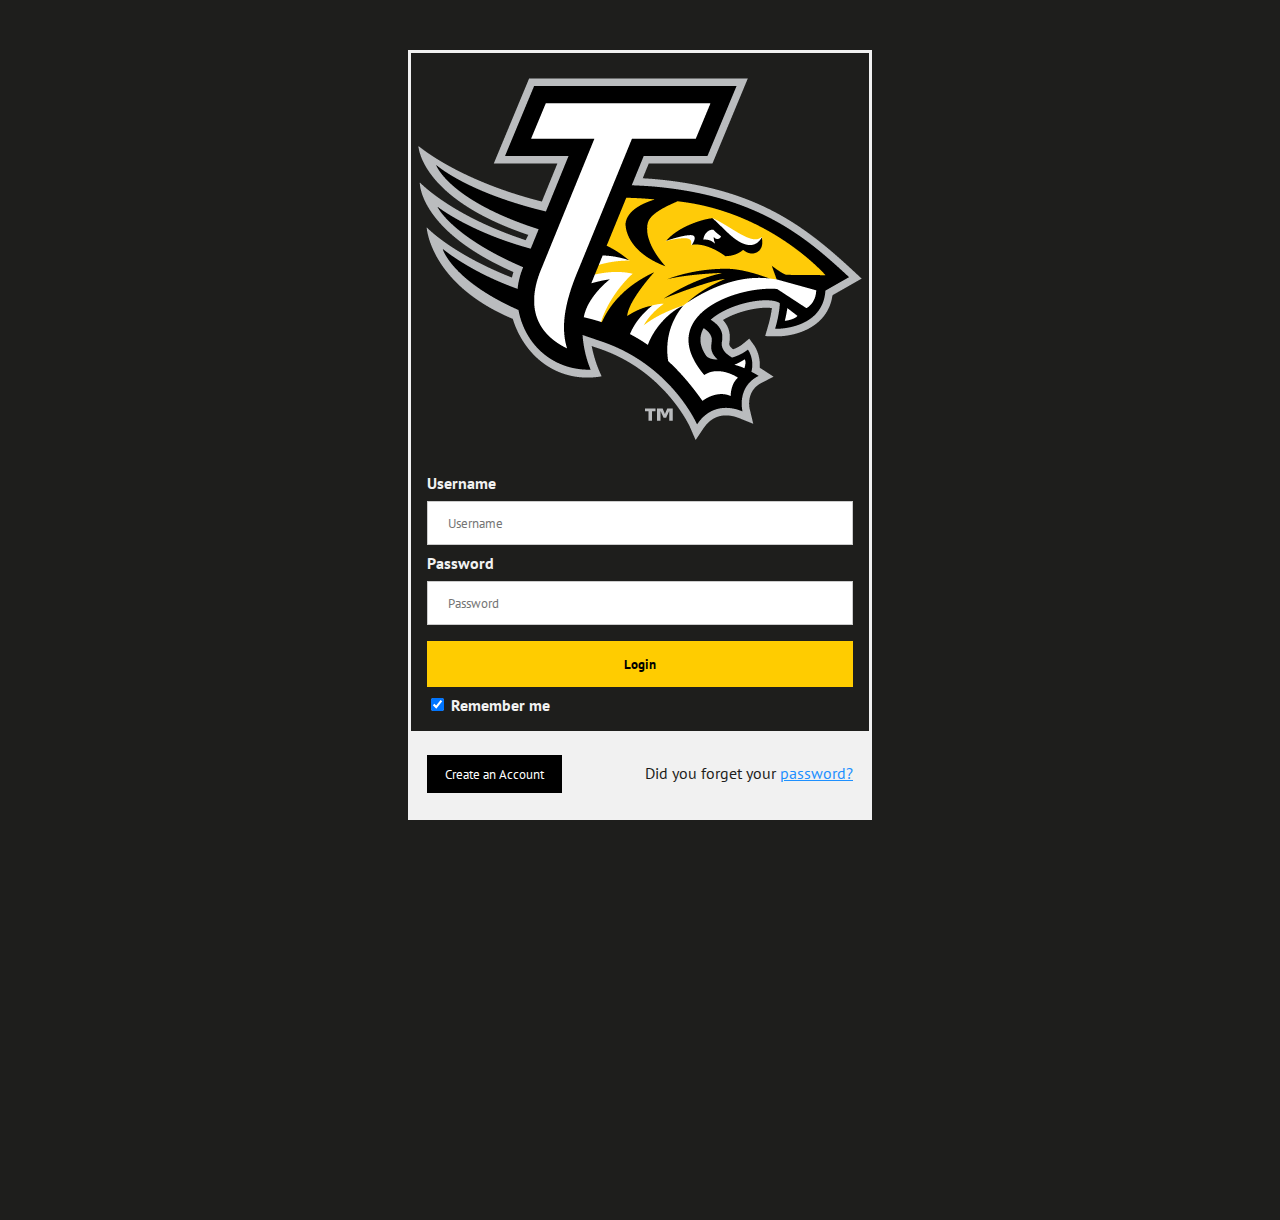
<file: index.html>
<!DOCTYPE html>
<html>
  <head>
    <meta charset="UTF-8">
    <title>Timely Login</title>
    <link rel="shortcut icon" type="image/x-icon" href="favicon.ico">
    <link rel="stylesheet" href="timely.css">
    
<link href="https://fonts.googleapis.com/css?family=PT+Sans|Poppins" rel="stylesheet">
  </head>
  <body>
  
  <form action="/action_page.php">
  <div class="imgcontainer">
    <img src="towson.png" alt="Timely" class="placeholder">
  </div>

  <div class="container">
    <label for="uname"><b class="colorWhite">Username</b></label>
    <input type="text" placeholder="Username" name="uname" required>

    <label for="psw"><b class="colorWhite">Password</b></label>
    <input type="password" placeholder="Password" name="psw" required>
        
    <button type="submit"><b class="colorBlack">Login</b></button>
    <label>
      <input type="checkbox" checked="checked" name="remember"> <b class="colorWhite">Remember me </b>
    </label>
  </div>

  <div class="container" style="background-color:#f1f1f1">
    <a href="createAcc.html"><button type="button" class="createAccbtn">Create an Account</button></a>
    <span class="psw">Did you forget your <a href="#">password?</a></span>
  </div>
</form>
 
  </body>
</html>
</file>
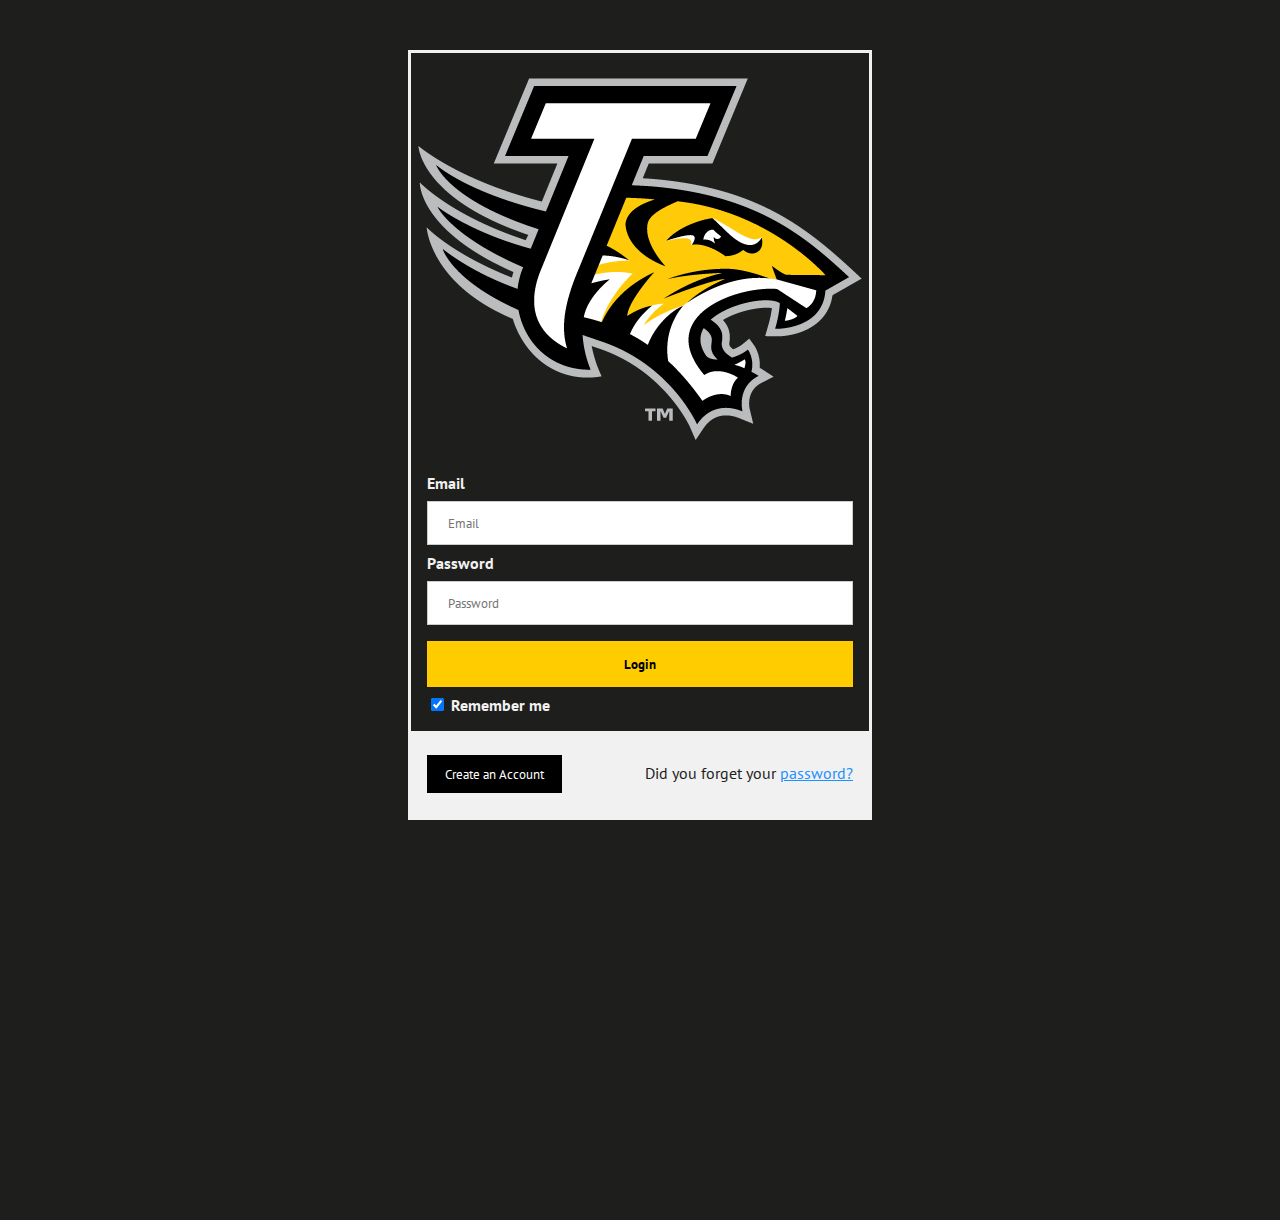
<file: public/index.html>
<!DOCTYPE html>
<html>
  <head>
    <meta charset="UTF-8">
    <title>Timely Login</title>
    <link rel="shortcut icon" type="image/x-icon" href="favicon.ico">
    <link rel="stylesheet" href="timely.css">

<link href="https://fonts.googleapis.com/css?family=PT+Sans|Poppins" rel="stylesheet">
  </head>
  <body>

  <form action="/assignments.html" method="POST">
  <div class="imgcontainer">
    <img src="towson.png" alt="Timely" class="placeholder">
  </div>

  <div class="container">
    <label for="email"><b class="colorWhite">Email</b></label>
    <input type="text" placeholder="Email" name="email" required>

    <label for="password"><b class="colorWhite">Password</b></label>
    <input type="password" placeholder="Password" name="password" required>

    <button type="submit"><b class="colorBlack">Login</b></button>
    <label>
      <input type="checkbox" checked="checked" name="remember"> <b class="colorWhite">Remember me </b>
    </label>
  </div>

  <div class="container" style="background-color:#f1f1f1">
    <a href="createAcc.html"><button type="button" class="createAccbtn">Create an Account</button></a>
    <span class="psw">Did you forget your <a href="#">password?</a></span>
  </div>
</form>

  </body>
</html>
</file>
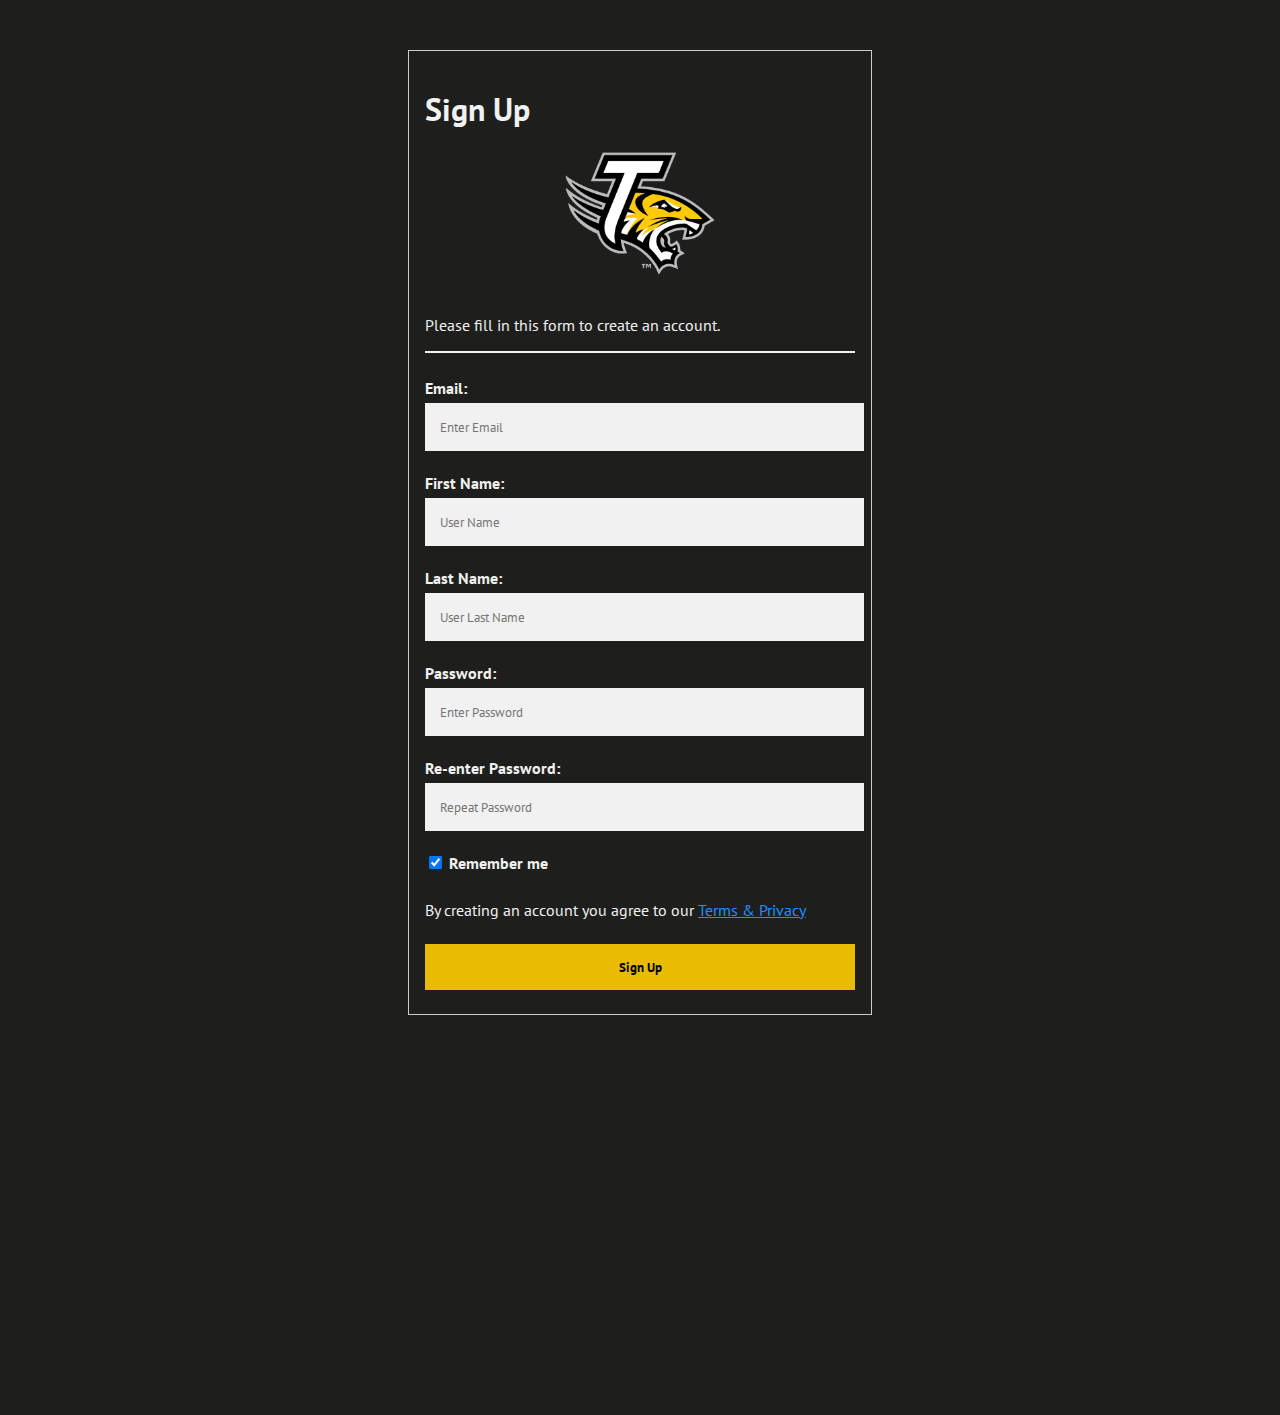
<file: createAcc.html>
<!DOCTYPE html>
<html>
  <head>
    <meta charset="UTF-8">
    <title>Create an Account</title>
    
        <link rel="shortcut icon" type="image/x-icon" href="favicon.ico">
    <link rel="stylesheet" href="createAcc.css">
    <link href="https://fonts.googleapis.com/css?family=PT+Sans|Poppins" rel="stylesheet">
  </head>
  <body>
  <form action="/action_page.php" style="border:1px solid #ccc">
  <div class="container">
    <h1 class="colorWhite">Sign Up</h1>
    <img src="towson.png" id ="TUimage">
    <p class="colorWhite">Please fill in this form to create an account.</p>
    <hr>

    <label for="email"><b class="colorWhite">Email:</b></label>
    <input type="text" placeholder="Enter Email" name="email" required>
    
        <label for="uName"><b class="colorWhite">First Name:</b></label>
    <input type="text" placeholder="User Name" name="uName" required>
    
           <!-- keep first name and last name on same line for more ergonomic look (add later)-->
           
            <label for="uLname"><b class="colorWhite">Last Name:</b></label>
    <input type="text" placeholder="User Last Name" name="uLname" required>

    <label for="psw"><b class="colorWhite">Password:</b></label>
    <input type="password" placeholder="Enter Password" name="psw" required>

    <label for="psw-repeat"><b class="colorWhite">Re-enter Password:</b></label>
    <input type="password" placeholder="Repeat Password" name="psw-repeat" required>
    
    <label>
      <input type="checkbox" checked="checked" name="remember" style="margin-bottom:15px"><b class="colorWhite"> Remember me</b>
    </label>
    
    <p class="colorWhite">By creating an account you agree to our <a href="#" style="color:dodgerblue">Terms & Privacy</a></p>

    <div class="clearfix">
      
      <button type="submit" class="signupbtn"><b class = "colorBlack">Sign Up</b></button>
    </div>
  </div>
</form>

  </body>            <!-- add function later-->
</html>
</file>
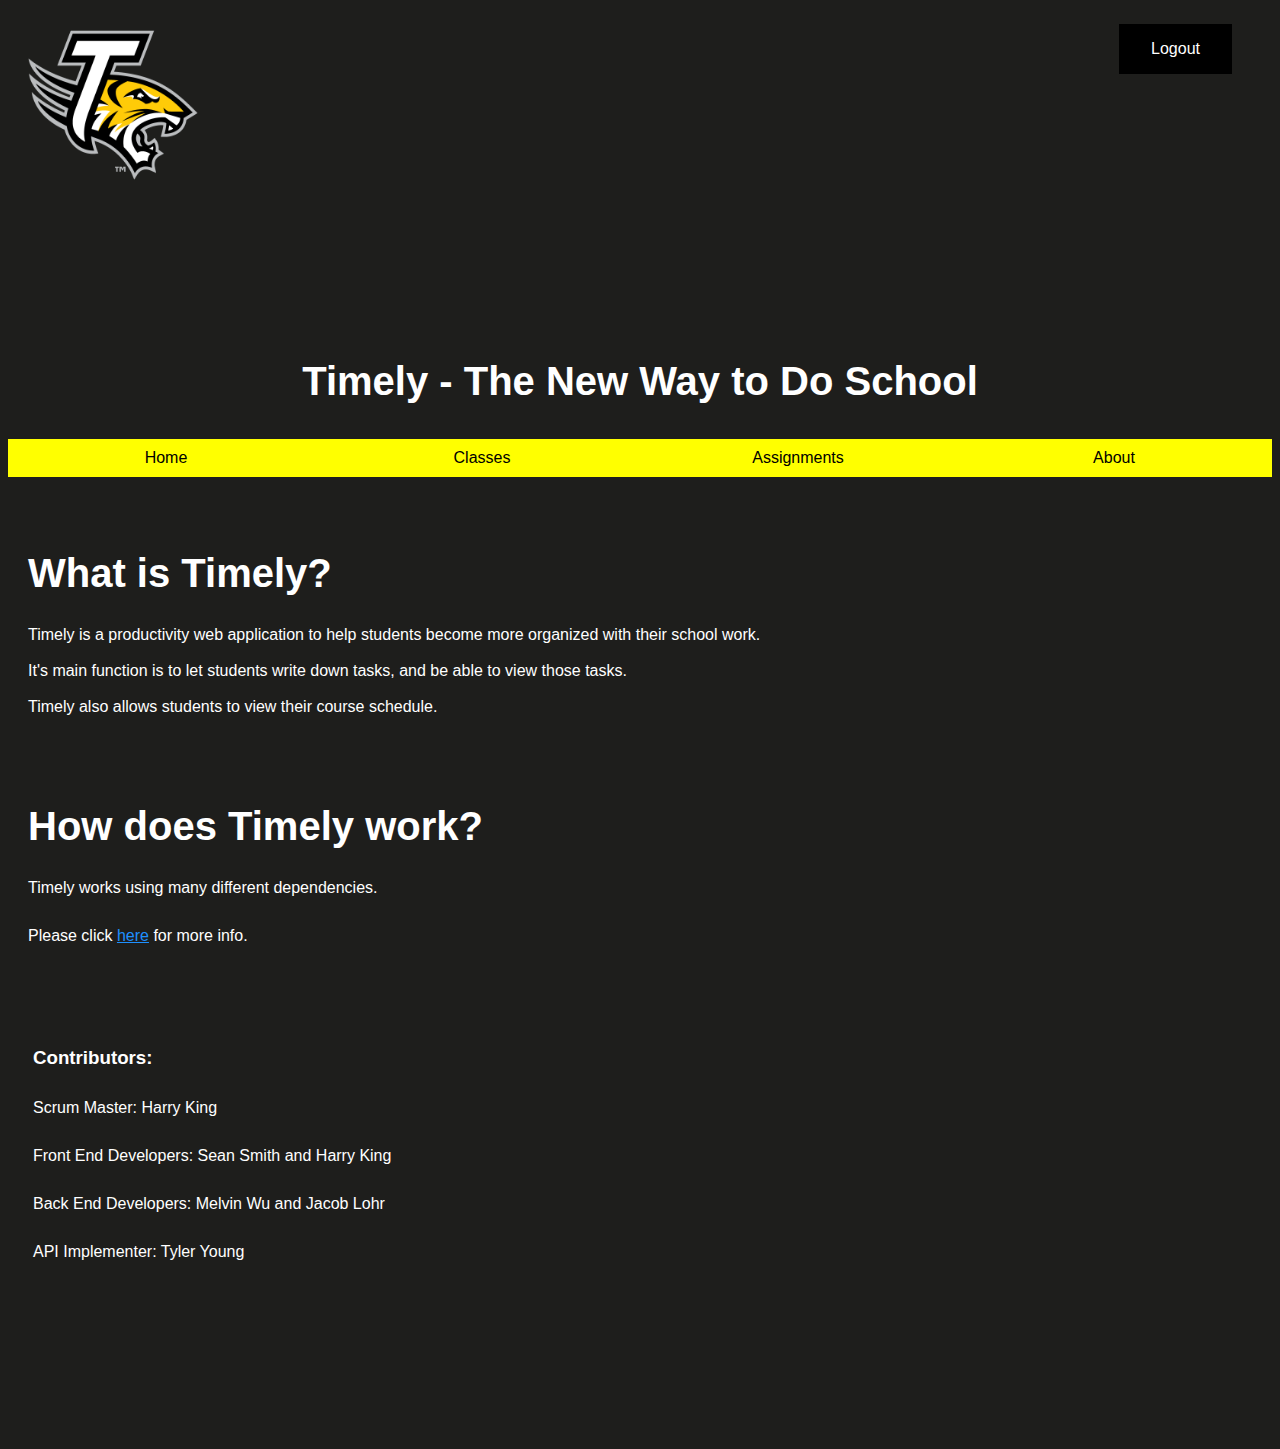
<file: public/about.html>
<!DOCTYPE html>

<html>
<head>
	<title> Timely </title> 
	<link rel = "stylesheet" href = "timely.css">
	    <link rel="shortcut icon" type="image/x-icon" href="favicon.ico">
	<style>
		.home {
			width:8%;
			height:100%;
            margin: 30px 30px 0px 20px;
            
		}

		
		.logout {
                float:right;
                margin-top: -160px;
                text-align: right;
                margin-right: 40px;
                background-color: black;
                color: black;
                border: 2px solid #555555;
        border: none;
        color: white;
        padding: 16px 32px;
        text-align: center;
        text-decoration: none;
        font-size: 16px;
        -webkit-transition-duration: 0.4s; /* Safari */
        transition-duration: 0.4s;
        cursor: pointer;
		}

.logout:hover {
    background-color: #555555;
    color: white;
}
		
		.bar {
			text-decoration: none;
			color: black;
		}
        
    .btn-group button {
        background-color: yellow;
       
        color: white; 
        padding: 10px 24px; 
        cursor: pointer; 
        float: left;
        color: black;
        font-size: 16px;
}


.btn-group:after {
    content: "";
    clear: both;
    display: table;
}

.btn-group button:not(:last-child) {
    border-right: none; 
}


.btn-group button:hover {
    background-color: #666600;
}
		
		.about {
			color: white;
            margin: 30px 30px 0px 20px;
		}
		
        .cont{
            margin-left: 5px;
           
        }
        h1{
            font-size: 40px;
        }
		
        
        .bar{
            margin-top: 20px;
        }
        
	</style> 
</head>

<body>
	<div class = "home">
		<a href = "index.html">
		<img src = "towson.png" style = "width:170px; height:150px">
		</a>
	</div>
	
	<div class = "logout">
		<a href="index.html" style = "color: white; text-decoration: none"> Logout </a>
	</div>
	
	<div style = "text-align: center; margin-top: 175px"> 
		<h1 style = "color:white"> Timely - The New Way to Do School </h1>
	</div>

		
				<div class="btn-group" style="width:100%">
  <a href = "profile.html"><button style="width:25%">Home</button></a>
  <a href = "classes.html"><button style="width:25%">Classes</button></a>
 <a href = "assignments.html"> <button style="width:25%">Assignments</button></a>
 <a href = "about.html"> <button style="width:25%">About</button></a>

	</div>
	<br></br>
	<div> 
		<h1 class = "about"> What is Timely?</h1>
		<p class = "about" style = "padding-bottom: 40px"> Timely is a productivity web application to help students become more
		organized with their school work.<br></br> It's main function is to let students write down tasks, and be able to view those tasks. <br></br>Timely also allows students to view their course schedule. <br> </br> </p>
		<h1 class = "about"> How does Timely work?</h1>
		<p class = "about"> Timely works using many different dependencies. </p>
		<p class = "about"> Please click <a href="https://github.com/tyleryoung98/timely">here</a> for more info.</p>
		
<br></br>
		<br></br>
		<div class=cont>
		<h3 class = "about">Contributors: </h3>
		<p class = "about"> Scrum Master: Harry King </p>
		<p class = "about"> Front End Developers: Sean Smith and Harry King </p>
		<p class = "about"> Back End Developers: Melvin Wu and Jacob Lohr </p>
		<p class = "about"> API Implementer: Tyler Young </p>
		<br></br>
		<br></br>
		<br></br>
		<br></br>
		<br></br>
</div>
	</div>
	
</body>
</html>
</file>
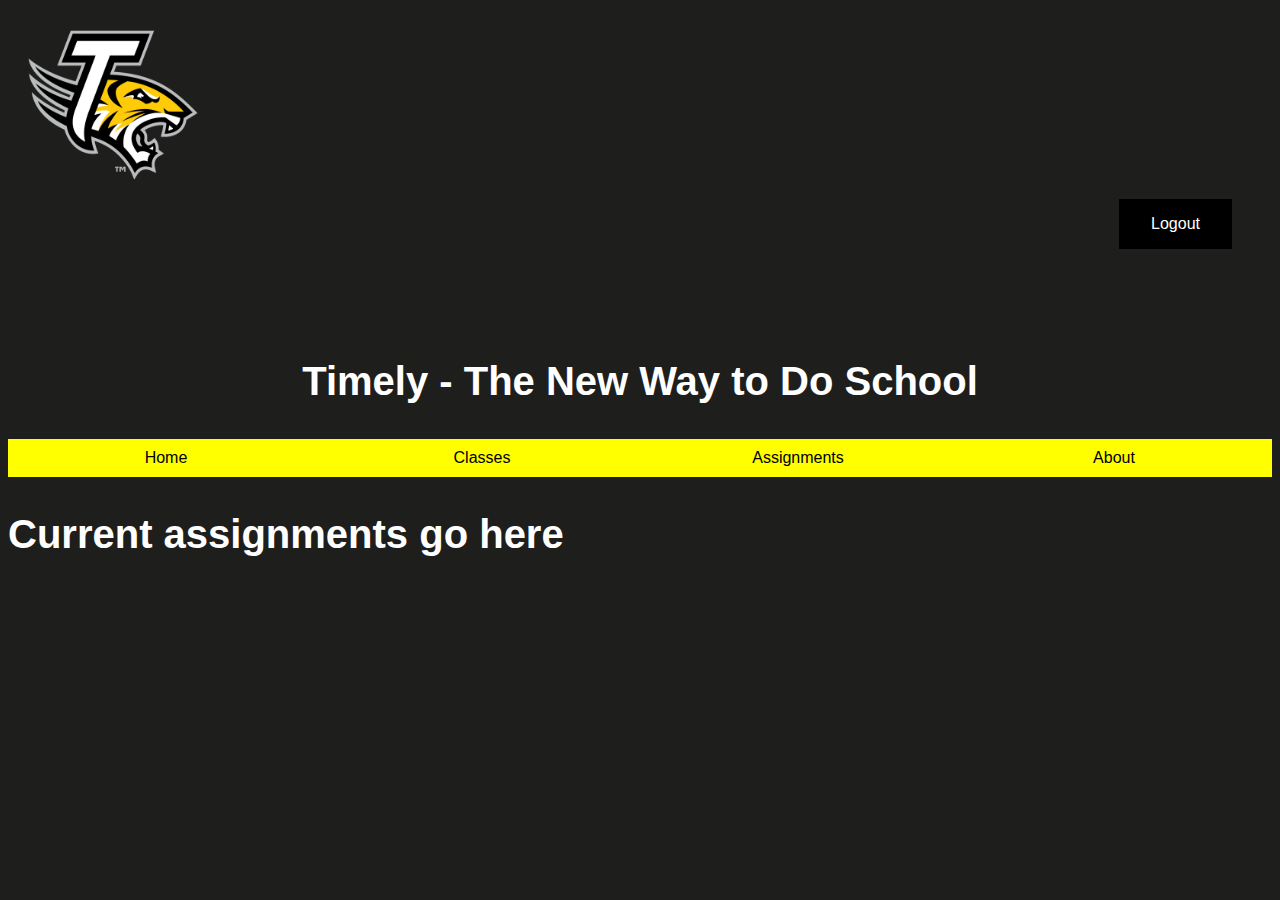
<file: public/assignments.html>
<!DOCTYPE html>

<html>
<head>
	<title> Timely </title> 
	<link rel = "stylesheet" href = "timely.css">
	    <link rel="shortcut icon" type="image/x-icon" href="favicon.ico">
	<style>
		.home {
			width:8%;
			height:100%;
            margin: 30px 30px 0px 20px;
		}

		
		.logout {
                float:right;
                margin-top: -160px;
                text-align: right;
                margin-right: 40px;
                background-color: black;
                color: black;
                border: 2px solid #555555;
        border: none;
        color: white;
        padding: 16px 32px;
        text-align: center;
        text-decoration: none;
        font-size: 16px;
        -webkit-transition-duration: 0.4s; /* Safari */
        transition-duration: 0.4s;
        cursor: pointer;
		}

.logout:hover {
    background-color: #555555;
    color: white;
}
		
		.bar {
			text-decoration: none;
			color: black;
		}
                
        h1{
            font-size: 40px;
        }
        
            .btn-group button {
        background-color: yellow;
       
        color: white; 
        padding: 10px 24px; 
        cursor: pointer; 
        float: left;
        color: black;
        font-size: 16px;
}


.btn-group:after {
    content: "";
    clear: both;
    display: table;
}

.btn-group button:not(:last-child) {
    border-right: none; 
}


.btn-group button:hover {
    background-color: #666600;
}
	</style> 
</head>

<body>
	<div class = "home">
		<a href = "index.html">
		<img src = "towson.png" style = "width:170px; height:150px">
		</a>
	</div>
	
	<div class = "logout">
		<a href="index.html" style = "color: white; text-decoration: none"> Logout 
	</div>
	
	<div style = "text-align: center; margin-top: 175px"> 
		<h1 style = "color:white"> Timely - The New Way to Do School </h1>
	</div>
<div class="btn-group" style="width:100%">
  <a href = "profile.html"><button style="width:25%">Home</button></a>
  <a href = "classes.html"><button style="width:25%">Classes</button></a>
 <a href = "assignments.html"> <button style="width:25%">Assignments</button></a>
 <a href = "about.html"> <button style="width:25%">About</button></a>

	</div>
	
	<div> 
		<h1 style = "color: white"> Current assignments go here </h1>
	</div>
	
</body>
</html>
</file>
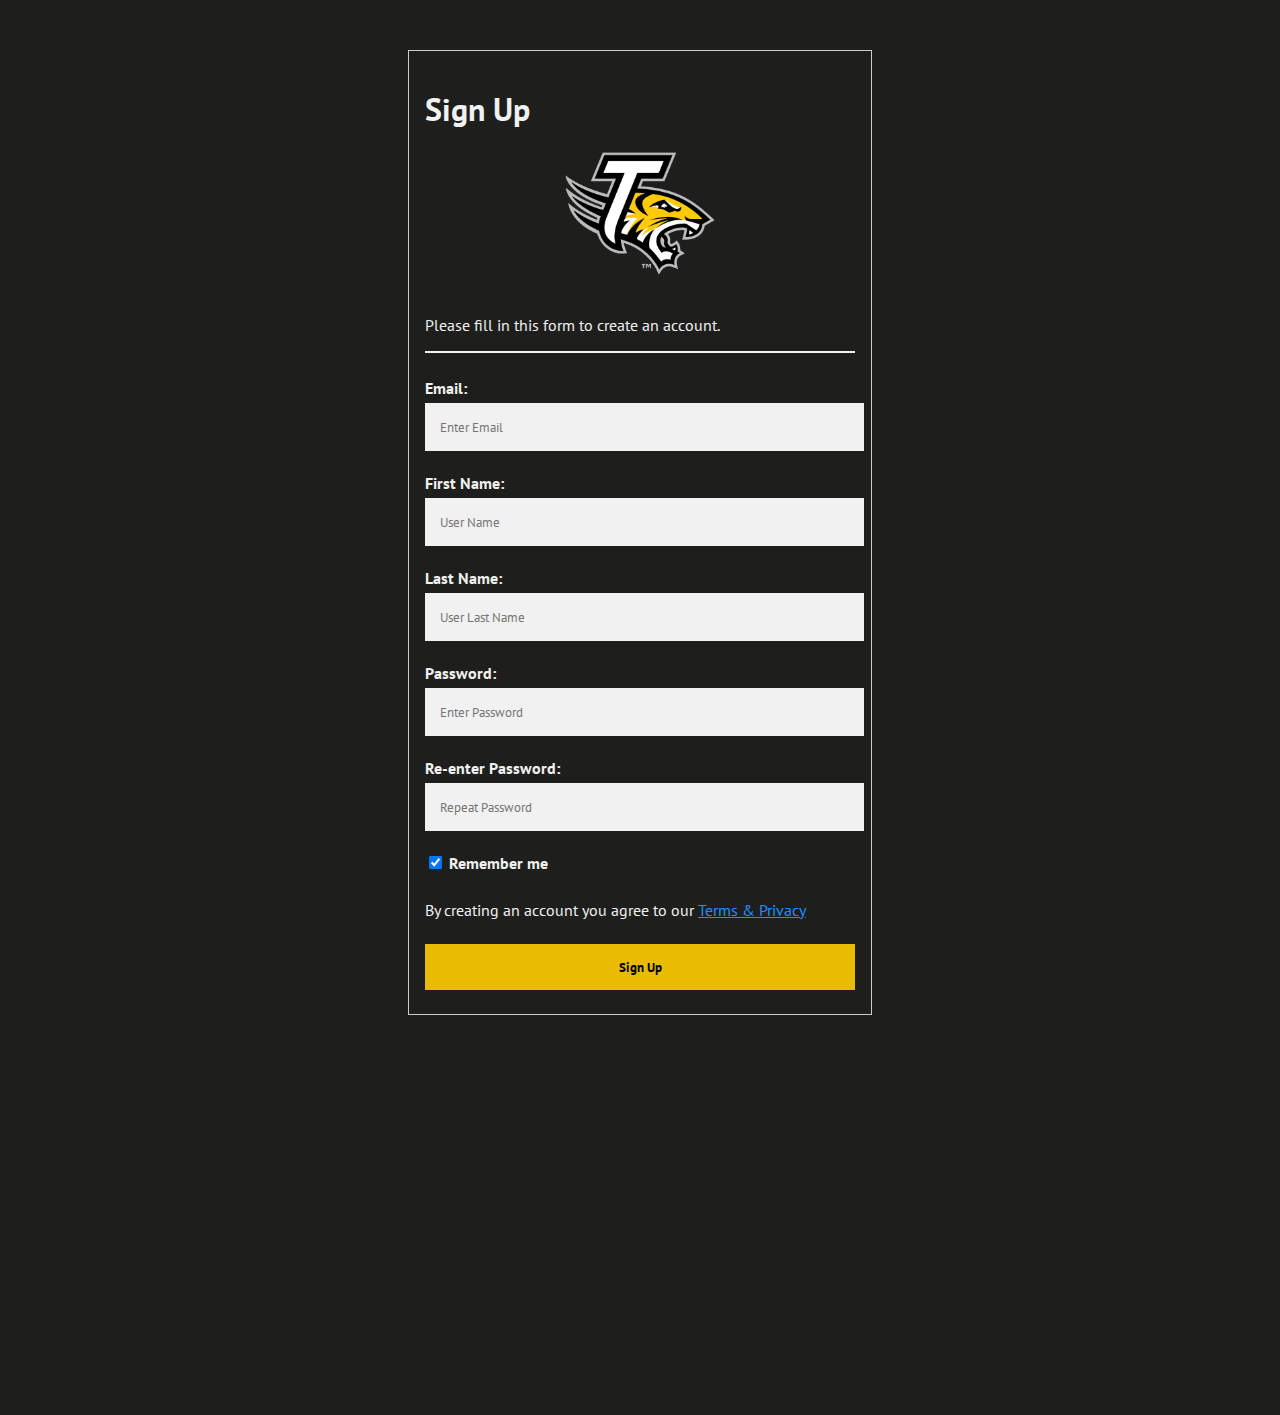
<file: public/createAcc.html>
<!DOCTYPE html>
<html>
  <head>
    <meta charset="UTF-8">
    <title>Create an Account</title>

        <link rel="shortcut icon" type="image/x-icon" href="favicon.ico">
    <link rel="stylesheet" href="createAcc.css">
    <link href="https://fonts.googleapis.com/css?family=PT+Sans|Poppins" rel="stylesheet">
  </head>
  <body>
  <form action="/signup" method="POST" style="border:1px solid #ccc">
  <div class="container">
    <h1 class="colorWhite">Sign Up</h1>
    <img src="towson.png" id ="TUimage">
    <p class="colorWhite">Please fill in this form to create an account.</p>
    <hr>

    <label for="email"><b class="colorWhite">Email:</b></label>
    <input type="text" placeholder="Enter Email" name="email" required>

        <label for="uName"><b class="colorWhite">First Name:</b></label>
    <input type="text" placeholder="User Name" name="first_name" required>

           <!-- keep first name and last name on same line for more ergonomic look (add later)-->

            <label for="uLname"><b class="colorWhite">Last Name:</b></label>
    <input type="text" placeholder="User Last Name" name="last_name" required>

    <label for="psw"><b class="colorWhite">Password:</b></label>
    <input type="password" placeholder="Enter Password" name="password" required>

    <label for="psw-repeat"><b class="colorWhite">Re-enter Password:</b></label>
    <input type="password" placeholder="Repeat Password" name="psw-repeat" required>

    <label>
      <input type="checkbox" checked="checked" name="remember" style="margin-bottom:15px"><b class="colorWhite"> Remember me</b>
    </label>

    <p class="colorWhite">By creating an account you agree to our <a href="#" style="color:dodgerblue">Terms & Privacy</a></p>

    <div class="clearfix">

      <button type="submit" class="signupbtn"><b class = "colorBlack">Sign Up</b></button>
    </div>
  </div>
</form>

  </body>            <!-- add function later-->
</html>
</file>
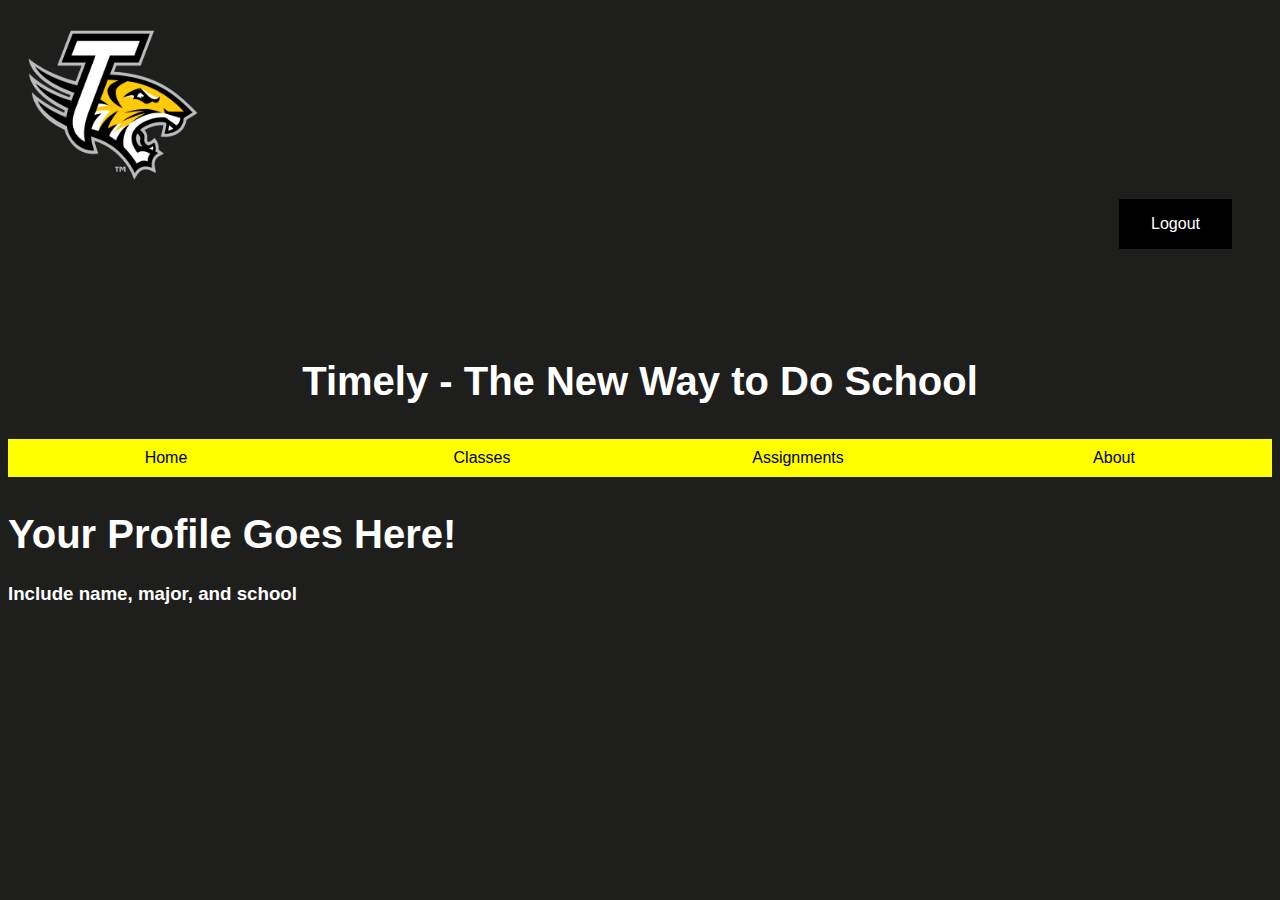
<file: public/profile.html>
<!DOCTYPE html>

<html>
<head>
	<title> Timely </title> 
	<link rel = "stylesheet" href = "timely.css">
	    <link rel="shortcut icon" type="image/x-icon" href="favicon.ico">
	<style>
		.home {
			width:8%;
			height:100%;
            margin: 30px 30px 0px 20px;
            
		}

		
		.logout {
			float:right;
                margin-top: -160px;
                text-align: right;
                margin-right: 40px;
                background-color: black;
                color: black;
                border: 2px solid #555555;
        border: none;
        color: white;
        padding: 16px 32px;
        text-align: center;
        text-decoration: none;
        font-size: 16px;
        -webkit-transition-duration: 0.4s; /* Safari */
        transition-duration: 0.4s;
        cursor: pointer;
		}

.logout:hover {
    background-color: #555555;
    color: white;
}
		}
		
		.bar {
			text-decoration: none;
			color: black;
		}
        
        
        h1{
            font-size: 40px;
        }
        
            .btn-group button {
        background-color: yellow;
       
        color: white; 
        padding: 10px 24px; 
        cursor: pointer; 
        float: left;
        color: black;
        font-size: 16px;
}


.btn-group:after {
    content: "";
    clear: both;
    display: table;
}

.btn-group button:not(:last-child) {
    border-right: none; 
}


.btn-group button:hover {
    background-color: #666600;
}
	</style> 
</head>

<body>
	<div class = "home">
		<a href = "index.html">
		<img src = "towson.png" style = "width:170px; height:150px">
		</a>
	</div>
	
	<div class = "logout">
		<a href="index.html" style = "color: white; text-decoration: none"> Logout 
	</div>
	
	<div style = "text-align: center; margin-top: 175px"> 
		<h1 style = "color:white"> Timely - The New Way to Do School </h1>
	</div>
				<div class="btn-group" style="width:100%">
  <a href = "profile.html"><button style="width:25%">Home</button></a>
  <a href = "classes.html"><button style="width:25%">Classes</button></a>
 <a href = "assignments.html"> <button style="width:25%">Assignments</button></a>
 <a href = "about.html"> <button style="width:25%">About</button></a>

	</div>
	
	<div> 
		<h1 style = "color: white"> Your Profile Goes Here! </h1>
		<h3 style = "color: white"> Include name, major, and school </h3>
	</div>
	
</body>
</html>
</file>
<file: timely.css>
*{
    font-family: 'Poppins', sans-serif;
    font-family: 'PT Sans', sans-serif;
    color: #000000;
}

a{
    color: #1e90ff;
}

.colorWhite{
    color: #f1f1f1;
}


.colorBlack{
    color: #000000;
}


body{
    background-color: #1e1e1c;
}


form {
    border: 3px solid #f1f1f1;
    margin: 400px;
    margin-top: 50px;
}

input[type=text], input[type=password] {
    width: 100%;
    padding: 12px 20px;
    margin: 8px 0;
    display: inline-block;
    border: 1px solid #ccc;
    box-sizing: border-box;
}

/* style set for all buttons */
button {
    background-color: #FFCC00;
    color: #FFFFFF;
    padding: 14px 20px;
    margin: 8px 0;
    border: none;
    cursor: pointer;
    width: 100%;
}

/* hover */
button:hover {
    opacity: 0.8;
}

/* create acc btn */
.createAccbtn {    
    width: auto;
    padding: 10px 18px;
    background-color: #000000;
}

/* image center */
.imgcontainer {
    text-align: center;
    margin: 24px 0 12px 0;
}

/* timely image */
img.avatar {
    width: 40%;
    border-radius: 50%;
}

/* padding */
.container {
    padding: 16px;
}

/* forgot password */
span.psw {
    float: right;
    padding-top: 16px;
    color: #1e1e1c;
}

/*scaling size */
@media screen and (max-width: 300px) {
    span.psw {
        display: block;
        float: none;
    }
    .cancelbtn {
        width: 100%;
    }
}
</file>
<file: public/timely.css>
*{
    font-family: 'Poppins', sans-serif;
    font-family: 'PT Sans', sans-serif;
    color: #000000;
}

a{
    color: #1e90ff;
}

.colorWhite{
    color: #f1f1f1;
}


.colorBlack{
    color: #000000;
}


body{
    background-color: #1e1e1c;
}


form {
    border: 3px solid #f1f1f1;
    margin: 400px;
    margin-top: 50px;
}

input[type=text], input[type=password] {
    width: 100%;
    padding: 12px 20px;
    margin: 8px 0;
    display: inline-block;
    border: 1px solid #ccc;
    box-sizing: border-box;
}

/* style set for all buttons */
button {
    background-color: #FFCC00;
    color: #FFFFFF;
    padding: 14px 20px;
    margin: 8px 0;
    border: none;
    cursor: pointer;
    width: 100%;
}

/* hover */
button:hover {
    opacity: 0.8;
}

/* create acc btn */
.createAccbtn {    
    width: auto;
    padding: 10px 18px;
    background-color: #000000;
}

/* image center */
.imgcontainer {
    text-align: center;
    margin: 24px 0 12px 0;
}

/* timely image */
img.avatar {
    width: 40%;
    border-radius: 50%;
}

/* padding */
.container {
    padding: 16px;
}

/* forgot password */
span.psw {
    float: right;
    padding-top: 16px;
    color: #1e1e1c;
}

/*scaling size */
@media screen and (max-width: 300px) {
    span.psw {
        display: block;
        float: none;
    }
    .cancelbtn {
        width: 100%;
    }
}
</file>
<file: createAcc.css>
*{
    font-family: 'Poppins', sans-serif;
    font-family: 'PT Sans', sans-serif;
    color: #000000;
}

a{
    color: #1e90ff;
}

#TUimage{
    width: 35%;
    height: auto;
    border-radius: 8px;
display: block;
    margin-bottom: 40px;
        margin-left: auto;
    margin-right: auto;
    margin-bottom: 40px;
}

.colorWhite{
    color:#f1f1f1;
}

.colorBlack{
    color: #000000;
}

body{
    background-color: #1e1e1c;
}

form {
    border: 3px solid #f1f1f1;
    margin: 400px;
    margin-top: 50px;
}

/* Full-width input fields */
input[type=text], input[type=password] {
    width: 95%;
    padding: 15px;
    margin: 5px 0 22px 0;
    display: inline-block;
    border: none;
    background: #f1f1f1;
}

input[type=text]:focus, input[type=password]:focus {
    background-color: #ddd;
    outline: none;
}

hr {
    border: 1px solid #f1f1f1;
    margin-bottom: 25px;
}

/* Set a style for all buttons */
button {
    background-color: #FFCC00;
    color: white;
    padding: 14px 20px;
    margin: 8px 0;
    border: none;
    cursor: pointer;
    width: 100%;
    opacity: 0.9;
}

button:hover {
    opacity:1;
}


 .signupbtn {
  float: center;
  width: 100%;
}


.container {
    padding: 16px;
}


.clearfix::after {
    content: "";
    clear: both;
    display: table;
}


@media screen and (max-width: 300px) {
     .signupbtn {
       width: 100%;
    }
}
</file>
<file: public/createAcc.css>
*{
    font-family: 'Poppins', sans-serif;
    font-family: 'PT Sans', sans-serif;
    color: #000000;
}

a{
    color: #1e90ff;
}

#TUimage{
    width: 35%;
    height: auto;
    border-radius: 8px;
display: block;
    margin-bottom: 40px;
        margin-left: auto;
    margin-right: auto;
    margin-bottom: 40px;
}

.colorWhite{
    color:#f1f1f1;
}

.colorBlack{
    color: #000000;
}

body{
    background-color: #1e1e1c;
}

form {
    border: 3px solid #f1f1f1;
    margin: 400px;
    margin-top: 50px;
}

/* Full-width input fields */
input[type=text], input[type=password] {
    width: 95%;
    padding: 15px;
    margin: 5px 0 22px 0;
    display: inline-block;
    border: none;
    background: #f1f1f1;
}

input[type=text]:focus, input[type=password]:focus {
    background-color: #ddd;
    outline: none;
}

hr {
    border: 1px solid #f1f1f1;
    margin-bottom: 25px;
}

/* Set a style for all buttons */
button {
    background-color: #FFCC00;
    color: white;
    padding: 14px 20px;
    margin: 8px 0;
    border: none;
    cursor: pointer;
    width: 100%;
    opacity: 0.9;
}

button:hover {
    opacity:1;
}


 .signupbtn {
  float: center;
  width: 100%;
}


.container {
    padding: 16px;
}


.clearfix::after {
    content: "";
    clear: both;
    display: table;
}


@media screen and (max-width: 300px) {
     .signupbtn {
       width: 100%;
    }
}
</file>
